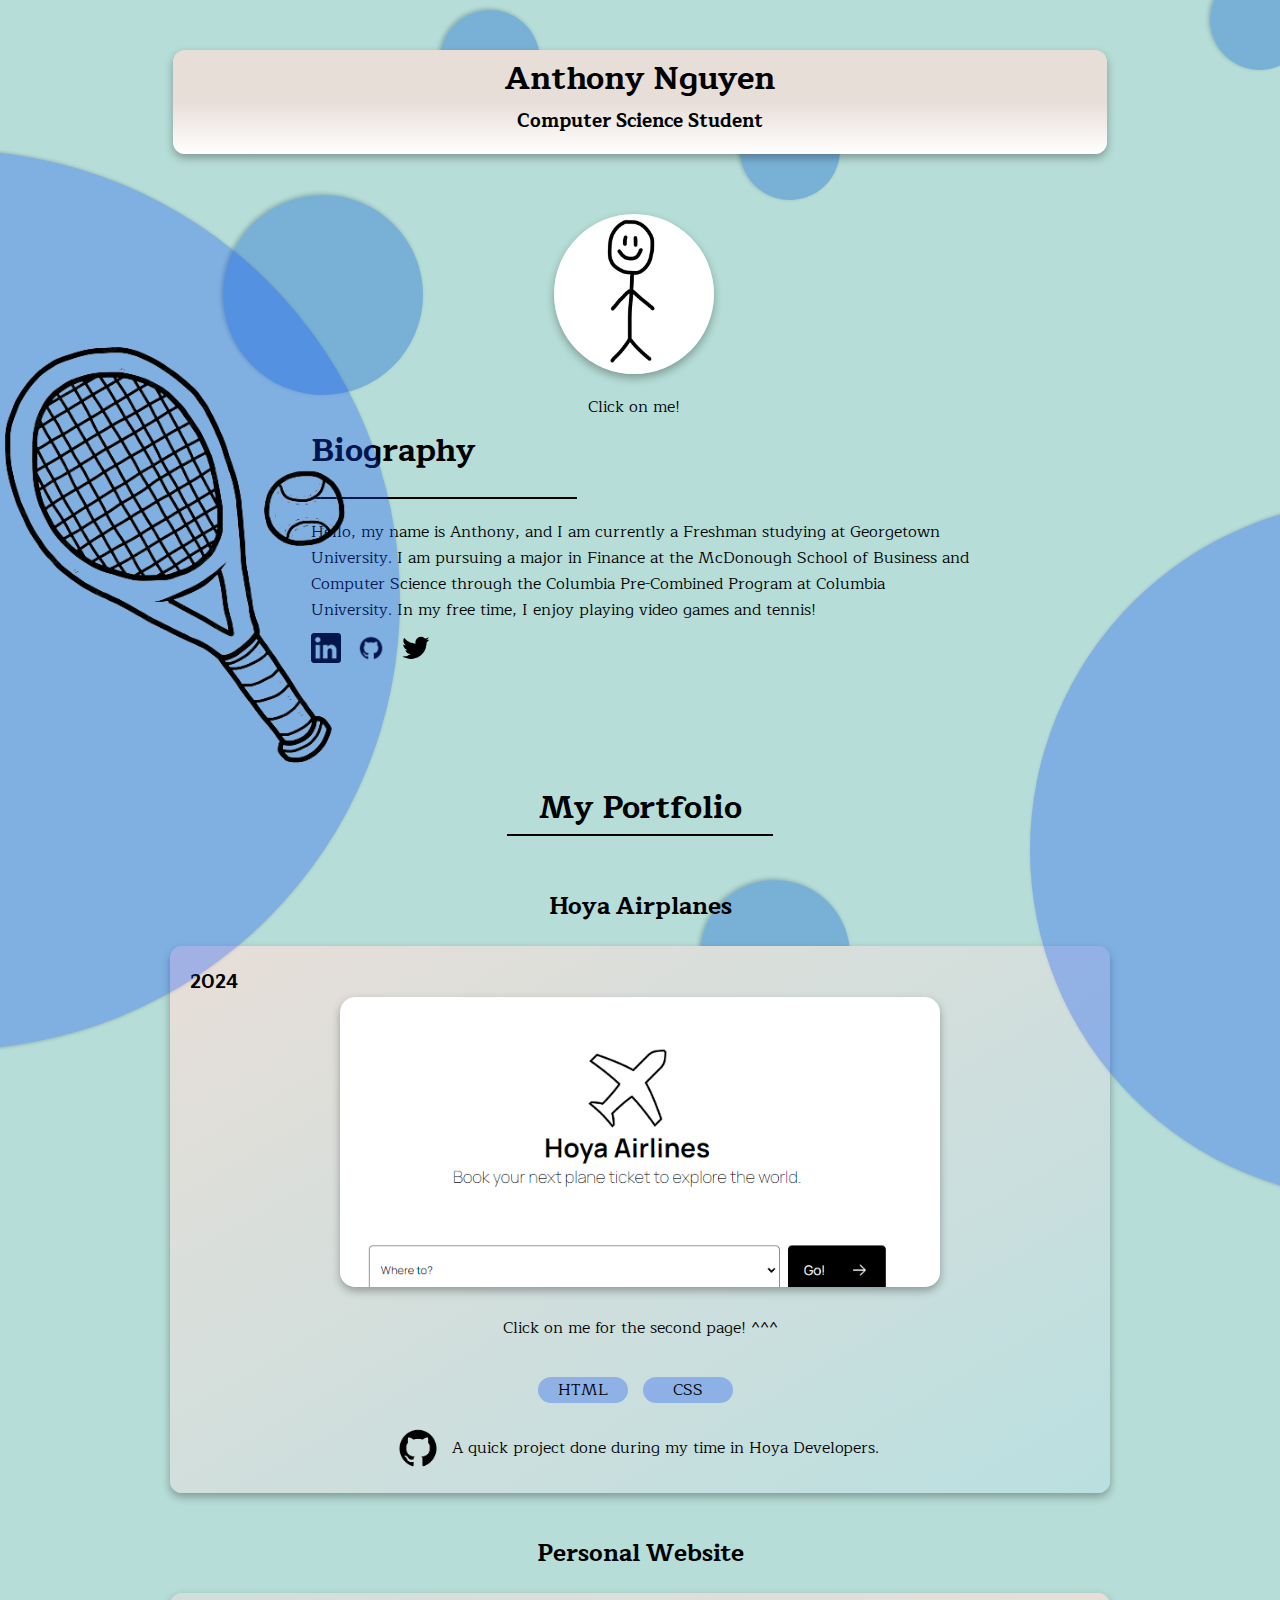
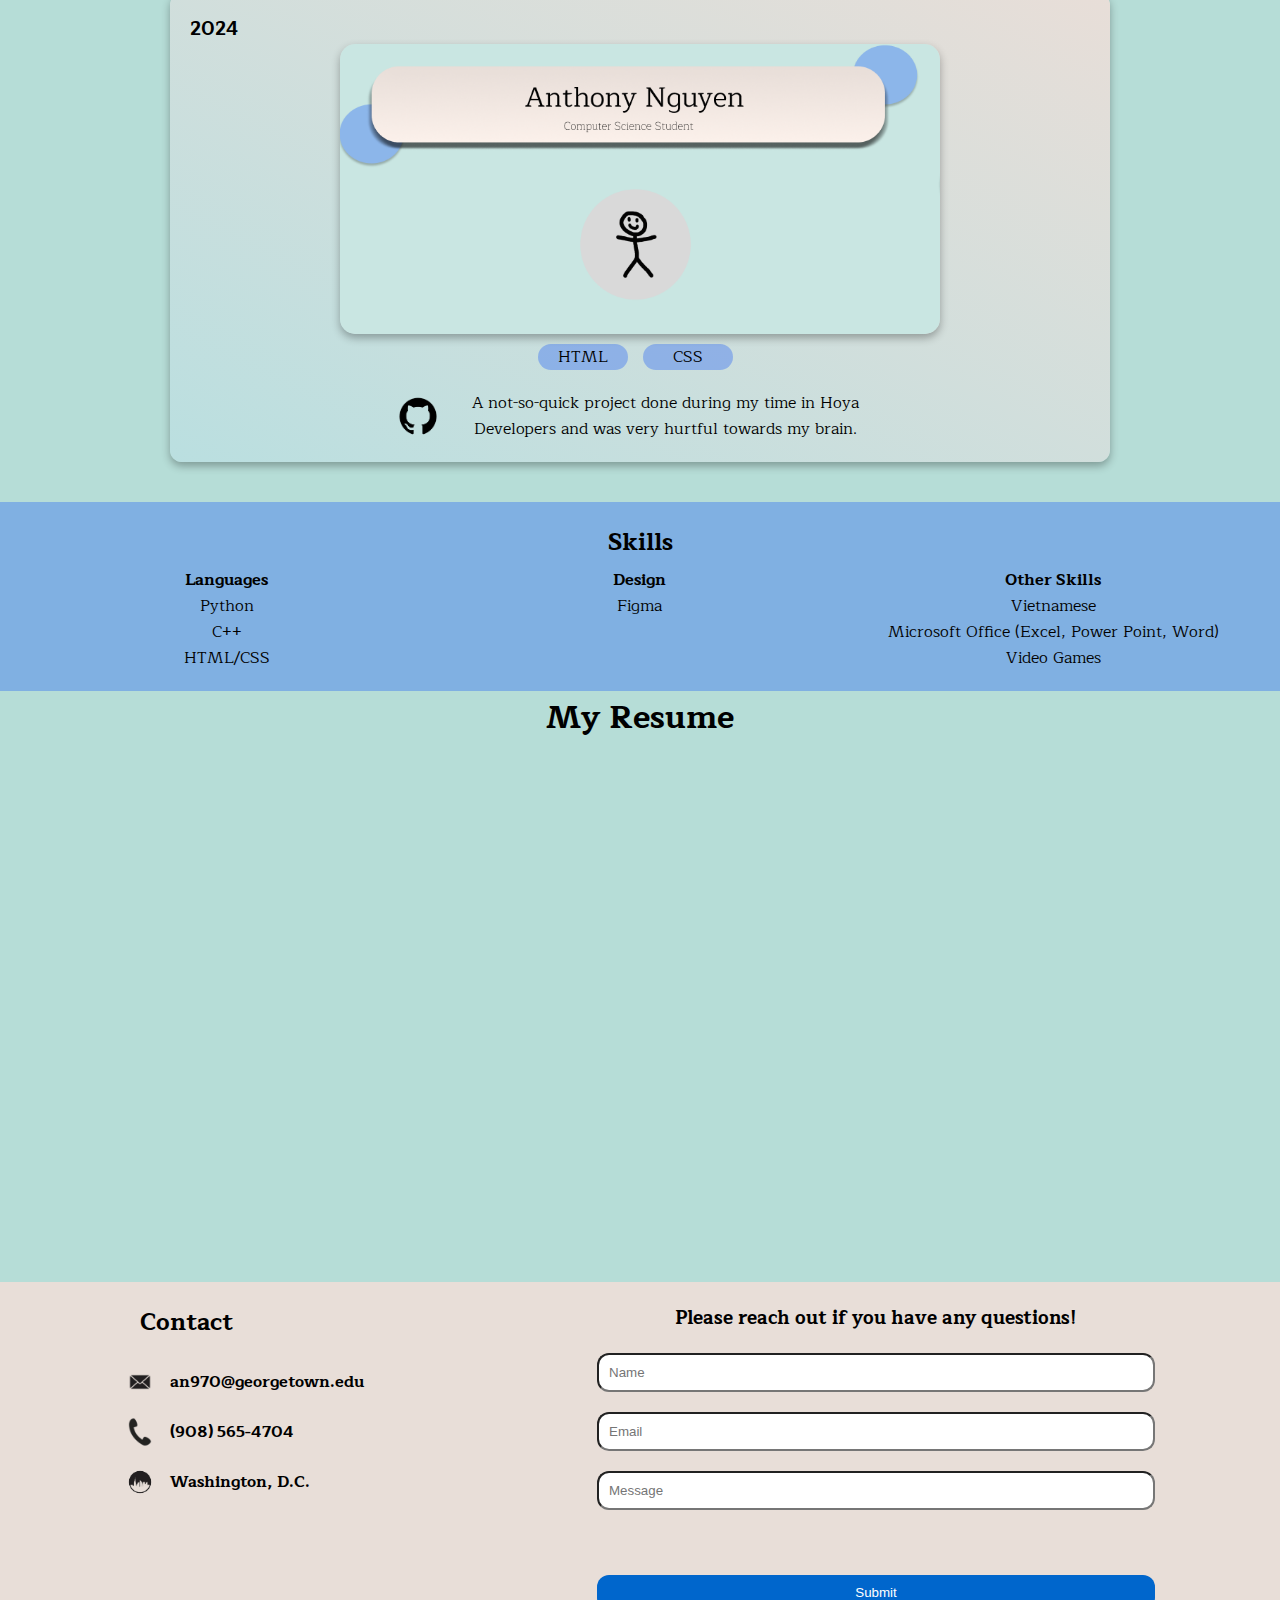
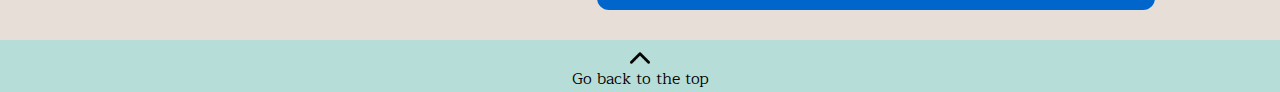
<file: index.html>
<!DOCTYPE html>
<html lang="en">
<head>
    <meta charset="UTF-8" />
    <meta name="viewport" content="width=device-width, initial-scale=1.0" />
    <link rel="preconnect" href="https://fonts.googleapis.com" />
    <link rel="preconnect" href="https://fonts.gstatic.com" crossorigin />
    <link href="https://fonts.googleapis.com/css2?family=Maitree:wght@200;300;400;500;600;700&display=swap" rel="stylesheet" />
    <link rel="stylesheet" href="./front_page.css" />
    <title>Personal Website</title>
</head>
<body>
    <div class="content">
        <div class="decorations">
            <div class="circle"></div>
            <div class="circle2"></div>
            <img src="./assets/tennis_racket.png" alt="Tennis Racket">
        </div>

        <div class="main-container">
            <div class="center-box">
                <div class="center-box-content">
                    <div class="name-box">
                        <h1>Anthony Nguyen</h1>
                        <h3>Computer Science Student</h3>
                    </div>

                    <div class="circle3"></div>
                    <div class="circle4"></div>
                    <div class="circle5"></div>
                    <div class="circle6"></div>
                    <div class="circle7"></div>
                    <div class="circle8"></div>

                    <label for="switchCheckbox1" class="switch-label">
                        <div class="picture"></div>
                        <p>Click on me!</p>
                    </label>

                    <input type="checkbox" id="switchCheckbox1" class="Switch-checkbox">
                    <div id="MeAfter">
                        <img class="Hoya-Airplanes-picture" src="./assets/meafter.png">
                        <p>Me after making this webpage.</p>
                    </div>
                </div>

                <div class="Biography">
                    <h1>Biography</h1>
                    <div class="Biography-line"></div>
                    <p>
                        Hello, my name is Anthony, and I am currently a Freshman studying at Georgetown University. I am pursuing a major in Finance at the McDonough School of Business and Computer Science through the Columbia Pre-Combined Program at Columbia University. In my free time, I enjoy playing video games and tennis!
                    </p>

                    <div class="Connections">
                        <a href="https://www.linkedin.com/in/anthony-nguyen-98b213285/" target="_blank" class="no-decoration">
                            <img src="./assets/ln.png" alt="LinkedIn">
                        </a>
                        <a href="https://github.com/anguyen398" target="_blank" class="no-decoration">
                            <img src="./assets/git.png" alt="GitHub">
                        </a>
                        <label for="twitterCheckbox" class="twitter-logo">
                            <img class="hi" src="./assets/twitter.webp" alt="Twitter">
                        </label>
                    </div>
                </div>

                <input type="checkbox" id="twitterCheckbox" class="customCheckbox">
                <div id="twitterModal">
                    <p>I don't have twitter sorry!</p>
                </div>

                <div class="Portfolio">
                    <h1>My Portfolio</h1>
                    <div class="Portfolio-line"></div>
                </div>

                <div class="Portfolio-content">
                    <div class="Hoya-Airplanes">
                        <h2>Hoya Airplanes</h2>
                        <div class="Hoya-Airplanes-content">
                            <div class="Year1">
                                <h3>2024</h3>
                            </div>

                            <div class="Hoya-Airplanes-picture-container">
                                <label for="switchCheckbox" class="switch-label">
                                    <img class="Hoya-Airplanes-picture" src="./assets/frontpage.PNG" alt="Hoya Airplanes">
                                </label>
                            </div>

                            <input type="checkbox" id="switchCheckbox" class="Switch-checkbox">
                            <div id="SecondPage">
                                <h3>My Second Page</h3>
                                <p>Click on the original image again to close it</p>
                                <img class="Hoya-Airplanes-picture" src="./assets/secondpage.PNG" alt="Hoya Airplanes">
                            </div>

                            <div class="Hoya-Airplanes-picture"></div>
                            <div class="Hoya-Airplanes-content-tags">
                                <div class="Hoya-Airplanes-tag-box"></div>
                                <p>Click on me for the second page! ^^^</p>
                                <br>

                                <div class="HTML1">
                                    <p>HTML</p>
                                </div>

                                <div class="CSS1">
                                    <p>CSS</p>
                                </div>
                            </div>

                            <div class="Bottom-Row1">
                                <div class="Hoya-Airplanes-Git-container">
                                    <a href="https://github.com/anguyen398/hoyaairplanes" target="_blank" class="no-decoration">
                                        <img class="Hoya-Airplanes-picture" src="./assets/git.png" alt="Git">
                                    </a>
                                </div>

                                <div class="Detail1">
                                    <p>A quick project done during my time in Hoya Developers.</p>
                                </div>
                            </div>
                        </div>
                    </div>

                    <div class="Personal-Website">
                        <h2>Personal Website</h2>
                        <div class="Personal-Website-content">
                            <div class="Year2">
                                <h3>2024</h3>
                            </div>

                            <div class="Personal-Website-picture-container">
                                <img class="Personal-Website-picture" src="./assets/website.PNG" alt="Personal Website">
                            </div>

                            <div class="Personal-Website-picture"></div>
                            <div class="Personal Website-content-tags">
                                <div class="Personal Website-tag-box"></div>

                                <div class="HTML2">
                                    <p>HTML</p>
                                </div>

                                <div class="CSS2">
                                    <p>CSS</p>
                                </div>
                            </div>

                            <div class="Bottom-Row2">
                                <div class="Personal-Website-Git-container">
                                    <a href="https://github.com/anguyen398/personalwebsiteoncrack.github.io" target="_blank" class="no-decoration">
                                        <img class="Personal-Website-Git" src="./assets/git.png" alt="Git2">
                                    </a>
                                </div>
                                
                                <div class="Detail2">
                                    <p>A not-so-quick project done during my time in Hoya Developers and was very hurtful towards my brain.</p>
                                </div>
                            </div>
                        </div>
                    </div>

                    <div class="Skills">
                        <h2>Skills</h2>
                        <div class="Skills-box">
                            <div class="Languages">
                                <h4>Languages</h4>
                                <p>Python</p>
                                <p>C++</p>
                                <p>HTML/CSS</p>
                            </div>

                            <div class="Design">
                                <h4>Design</h4>
                                <p>Figma</p>
                            </div>

                            <div class="Other">
                                <h4>Other Skills</h4>
                                <p>Vietnamese</p>
                                <p>Microsoft Office (Excel, Power Point, Word)</p>
                                <p>Video Games</p>
                            </div>
                        </div>
                    </div>

                    <style>
                        #myPDF {
                            width: 50%;
                            height: 500px;
                            margin-bottom: 30px;
                        }
                    </style>

                    <div class="Resume">
                        <div class="Resume-box">
                            <h1>My Resume</h1>
                            <iframe id="myPDF" src="./assets/Anthony_Nguyen_Resume.pdf" frameborder="0"></iframe>
                        </div>
                    </div>
                    
                    <div class="Contact">
                        <div class="Contact-box"></div>
                        <div class="Contact-content-left">
                            <h2>Contact</h2>
                            <div class="Contact-info">
                                <div class="Email">
                                    <img src="./assets/email.png" alt="Email">
                                    <h4>an970@georgetown.edu</h4>
                                </div>

                                <div class="Phone">
                                    <img src="./assets/phone.png" alt="Phone">
                                    <h4>(908) 565-4704</h4>
                                </div>

                                <div class="Location">
                                    <img src="./assets/location.png" alt="Location">
                                    <h4>Washington, D.C.</h4>
                                </div>
                            </div>
                        </div>

                        <div class="Contact-content-right">
                            <h3>Please reach out if you have any questions!</h3>
                            <form action="https://formsubmit.co/an970@georgetown.edu" method="POST">
                                <div class="Name">
                                    <input type="text" name="Name" placeholder="Name" required/>
                                </div>

                                <div class="Email">
                                    <input type="text" name="Email" placeholder="Email" required/>
                                </div>

                                <div class="Message">
                                    <input type="text" name="Message" placeholder="Message" required/>
                                </div>

                                <div class="Submit">
                                    <button type="submit">Submit</button>
                                </div>
                            </form>
                        </div>
                    </div>

                    <div class="To-the-tooop">
                        <a href="#" id="scrollToTop">
                            <img src="./assets/arrow.png" alt="Scroll to Top">
                        </a>
                        <p>Go back to the top</p>
                    </div>
                </div>
            </div>
        </div>
    </div>
</body>
</html>
</file>
<file: front_page.css>
body {
    font-family: 'Maitree', sans-serif;
    color: #000000;
    box-sizing: border-box;
    margin: 0;
    padding: 0;
}

h1, h2, h3, h4, p {
    margin-top: 0; 
}

h1, h2, h3, h4, p {
    margin-bottom: 0; 
}

.content {
    background-color: rgba(72, 170, 156, 0.4);
}

.circle {
    width: 900px; /* Adjust the width as needed */
    height: 600px; /* Set the height to half of the width to create a semi-circle */
    background: rgba(3, 73, 253, 0.3);
    border-top-left-radius: 600px; /* Set the top-left corner radius to half of the width */
    border-top-right-radius: 600px; /* Set the top-right corner radius to half of the width */
    position: absolute; /* Set the position to absolute */
    top: 300px; /* Adjust the top position as needed */
    left: -350px; /* Adjust the left position as needed */
    rotate: 90deg;
    box-shadow: 0 2px 4px rgba(0, 0, 0, 0.3);
}

.circle2 {
    width: 700px; /* Adjust the width as needed */
    height: 500px; /* Set the height to half of the width to create a semi-circle */
    background: rgba(3, 73, 253, 0.3);
    border-top-left-radius: 600px; /* Set the top-left corner radius to half of the width */
    border-top-right-radius: 600px; /* Set the top-right corner radius to half of the width */
    position: absolute; /* Set the position to absolute */
    top: 600px; /* Adjust the top position as needed */
    right: -350px; /* Adjust the left position as needed */
    rotate: 270deg;
    box-shadow: 0 2px 4px rgba(0, 0, 0, 0.3);
}

.circle3 {
    width: 100px; /* Adjust the width as needed */
    height: 100px; /* Set the height to half of the width to create a semi-circle */
    background: rgba(3, 73, 253, 0.4);
    border-radius: 50%;
    position: absolute; /* Set the position to absolute */
    top: 100px; /* Adjust the top position as needed */
    right: 440px; /* Adjust the left position as needed */
    rotate: 130deg;
    z-index: -500;
    box-shadow: 0 2px 4px rgba(0, 0, 0, 0.3);
}

.circle4 {
    width: 100px; /* Adjust the width as needed */
    height: 100px; /* Set the height to half of the width to create a semi-circle */
    background: rgba(3, 73, 253, 0.4);
    border-radius: 50%;
    position: absolute; /* Set the position to absolute */
    top: 10px; /* Adjust the top position as needed */
    left: 440px; /* Adjust the left position as needed */
    rotate: 130deg;
    z-index: -500;
    box-shadow: 0 2px 4px rgba(0, 0, 0, 0.3);
}

.circle5 {
    width: 100px; /* Adjust the width as needed */
    height: 100px; /* Set the height to half of the width to create a semi-circle */
    background: rgba(3, 73, 253, 0.4);
    border-radius: 50%;
    position: absolute; /* Set the position to absolute */
    top: -30px; /* Adjust the top position as needed */
    right: -30px; /* Adjust the left position as needed */
    rotate: 130deg;
    z-index: -500;
    box-shadow: 0 2px 4px rgba(0, 0, 0, 0.3);
}

.circle6 {
    width: 150px; /* Adjust the width as needed */
    height: 150px; /* Set the height to half of the width to create a semi-circle */
    background: rgba(3, 73, 253, 0.4);
    border-radius: 50%;
    position: absolute; /* Set the position to absolute */
    top: 880px; /* Adjust the top position as needed */
    right: 430px; /* Adjust the left position as needed */
    rotate: 130deg;
    z-index: -500;
    box-shadow: 0 2px 4px rgba(0, 0, 0, 0.3);
}

.circle7 {
    width: 200px; /* Adjust the width as needed */
    height: 200px; /* Set the height to half of the width to create a semi-circle */
    background: rgba(3, 73, 253, 0.4);
    border-radius: 50%;
    position: absolute; /* Set the position to absolute */
    top: 195px; /* Adjust the top position as needed */
    right: 857px; /* Adjust the left position as needed */
    rotate: 130deg;
    z-index: -500;
    box-shadow: 0 2px 4px rgba(0, 0, 0, 0.3);
}

.circle8 {
    width: 150px; /* Adjust the width as needed */
    height: 150px; /* Set the height to half of the width to create a semi-circle */
    background: rgba(3, 73, 253, 0.4);
    border-radius: 50%;
    position: absolute; /* Set the position to absolute */
    top: 1520px; /* Adjust the top position as needed */
    right: 1330px; /* Adjust the left position as needed */
    rotate: 130deg;
    z-index: -500;
    box-shadow: 0 2px 4px rgba(0, 0, 0, 0.3);
}

.decorations img {
    position: absolute;
    top: 330px;
    left: -50px;
    width: 50vh;
}

.main-container {
    overflow: hidden;
}

.center-box {
    text-align: center;
}

.name-box {
    padding: 2px;
    background: linear-gradient(to top, #ffffff, #E8DED8 50%);
    width: 930px; 
    height: 100px;
    margin: 0 auto; 
    justify-content: center;
    margin-top: 50px;
    border-radius: 12px;
    margin-bottom: 60px;
    box-shadow: 0 4px 8px rgba(0.2, 0.3, 0.3, 0.3);
    z-index: 999;
}

.picture {
    background-color: transparent;
    width: 100px;
    height: 100px;
    background-image: url('./assets/me.jpg');
    background-size: cover;
    margin: 0 auto;
    border: 3px transparent;
    overflow: hidden;
    border-radius: 50%;
    padding: 30px;
    box-shadow: 0 4px 8px rgba(0.2, 0.3, 0.3, 0.3);
    margin-bottom: 20px;
}

.switch-label {
    cursor: pointer;
    display: inline-block;
}

#MeAfter {
    display: none;
    position: fixed;
    top: 50%;
    left: 50%;
    transform: translate(-50%, -50%);
    padding: 20px;
    z-index: 999;
    background: white;
  }

#switchCheckbox1:checked + #MeAfter {
    display: block;
}

.Biography {
    padding: 2px;
    margin-top: 20px;
    width: 658px;
    justify-content: center;
    text-align: left;
    margin: 0 auto;
}

.Biography-line {
    border: 1px solid black;
    margin:20px 0;
    width: 264px;
}

.Connections img {
    margin-top: 10px;
    width: 30px;
    height: 30px;
    margin-right: 10px;
    margin-bottom: 80px;
}

.hi:hover {
    cursor: pointer;
}
input.customCheckbox {
    width: 0px;
    height: 0px;
}

#twitterModal {
    display: none;
    position: fixed;
    top: 50%;
    left: 50%;
    transform: translate(-50%, -50%);
    padding: 20px;
    background-color: yellow;
    z-index: 999;
  }
#twitterCheckbox:checked + #twitterModal {
    display: block;
}

.no-decoration {
    text-decoration: none;
}

.Portfolio {
    margin-top: 100px;
    justify-content: center;
    text-align: center;
    margin: 0 auto;
    width: 900px;
    margin-bottom: 50px;
}

.Portfolio-line {
    justify-content: center;
    margin: 0 auto;
    border: 1px solid black;
    width: 264px;
}

.Hoya-Airplanes-content {
    justify-content: center;
    margin: 0 auto;
    margin-top: 20px;
    width: 900px;
    height: 100%;
    background: linear-gradient(to bottom right, #E8DED8, rgb(186, 223, 224));
    border-radius: 12px;
    padding: 20px;
    margin-bottom: 40px;
    box-shadow: 0 4px 8px rgba(0.2, 0.3, 0.3, 0.3);
}

.Year1 {
    top: 0;
    left: 0;
    text-align: left;
}

.Hoya-Airplanes-picture-container {
    width: 600px;
    height: 290px;
    overflow: hidden;
    margin: 0 auto;
    justify-content: center;
    border-radius: 15px; 
    box-shadow: 0 4px 8px rgba(0.2, 0.3, 0.3, 0.3);
}

.Hoya-Airplanes-picture {
    width: 100%;
    height: 100%;
    object-fit: cover;
    border-radius: 15px; 
}

input.Switch-checkbox {
    height: 0px;
    width: 0px;
}
.switch-label:hover {
    cursor: pointer;
}

#SecondPage {
    display: none;
    position: fixed;
    top: 50%;
    left: 50%;
    transform: translate(-50%, -50%);
    padding: 20px;
    z-index: 999;
    background: white;
  }

#switchCheckbox:checked + #SecondPage {
    display: block;
}

.HTML1, .CSS1 {
    display: inline-block;
    margin-top: 10px;
    margin-right: 10px;
    background-color: rgba(3, 73, 253, 0.3);
    width: 10%;
    border-radius: 15px;
    margin-bottom: 20px;
}

.Bottom-Row1 {
    display: flex;
    justify-content: center;
    align-items: center; 
  }
  
.Hoya-Airplanes-Git-container {
    width: 50px;
    height: 50px;
    overflow: hidden;
    border-radius: 15px;
  }
  
.Hoya-Airplanes-Git {
    width: 100%;
    height: 100%;
    object-fit: cover;
    border-radius: 15px;
  }
  
.Detail1 {
    width: calc(50% - 5px); 
    text-align: center;
  }

.Personal-Website-content {
    justify-content: center;
    margin: 0 auto;
    margin-top: 20px;
    width: 900px;
    height: 100%;
    background: linear-gradient(to bottom left, #E8DED8, rgb(186, 223, 224));
    border-radius: 12px;
    padding: 20px;
    margin-bottom: 40px;
    box-shadow: 0 4px 8px rgba(0.2, 0.3, 0.3, 0.3);
}

.Year2 {
    top: 0;
    left: 0;
    text-align: left;
}

.Personal-Website-picture-container {
    width: 600px;
    height: 290px;
    overflow: hidden;
    margin: 0 auto;
    justify-content: center;
    border-radius: 15px; 
    box-shadow: 0 4px 8px rgba(0.2, 0.3, 0.3, 0.3);
}

.Personal-Website-picture {
    width: 100%;
    height: 100%;
    object-fit: cover;
    border-radius: 15px; 
}

.HTML2, .CSS2 {
    display: inline-block;
    margin-top: 10px;
    margin-right: 10px;
    background-color: rgba(3, 73, 253, 0.3);
    width: 10%;
    border-radius: 15px;
    margin-bottom: 20px;
}

.Bottom-Row2 {
    display: flex;
    justify-content: center;
    align-items: center; 
  }
  
.Personal-Website-Git-container {
    width: 50px;
    height: 50px;
    overflow: hidden;
    border-radius: 15px;
  }
  
.Personal-Website-Git {
    width: 100%;
    height: 100%;
    object-fit: cover;
    border-radius: 15px;
  }
  
.Detail2 {
    width: calc(50% - 5px); 
    text-align: center;
  }

.Skills {
    padding: 20px;
    background-color: rgba(3, 73, 253, 0.3);
    margin-top: 20px;
}

.Skills-content {
    text-align: center;
    margin-bottom: 0px;
}

.Skills-box {
    display: flex;
    justify-content: space-around;
    flex-wrap: wrap;
}

.Languages, .Design, .Other {
    margin-top: 5px;
    width: 30%;
}

.Contact {
    display: flex;
    flex-wrap: wrap;
    padding: 20px;
    background-color: #E8DED8;
}

.Contact-content-left, .Contact-content-right {
    width: 30%;
}

.Contact-content-left {
    text-align: left;
    margin-left: 100px;
}

.Contact-content-left h2 {
    margin-bottom: 20px;
    margin-left: 20px;
}

.Contact-info {
    display: flex;
    flex-direction: column;
    align-items: flex-start;
}

.Contact-info > div {
    display: flex;
    align-items: center;
    margin-bottom: 10px;
}

.Contact-info img {
    margin-right: 10px;
    width: 40px; 
    height: 40px;
}

.Contact-content-right {
    width: 50%; 
    margin: 0 auto; 
}

.Contact-content-right h3 {
    margin-bottom: 20px;
}

.Name {
    margin-bottom: 10px;
}

.Email {
    margin-bottom: 10px; 
}

.Message {
    top: 0;
    right: 0;
    margin-bottom: 55px;
}

input, button {
    padding: 10px;
    margin-bottom: 10px;
    width: 90%;
    box-sizing: border-box;
    border-radius: 12px;
}

button {
    background-color: #0066cc;
    color: #fff;
    cursor: pointer;
    border: none;
}

button:hover {
    background-color: #005599;
}

.To-the-tooop img{
    rotate: 270deg;
    width: 20px; 
    height: 20px;
    margin-bottom: -10px;
}

@media screen and (min-width: 1920px) {
    .main-container {
        width: 100%;
    }
}

@media only screen and (max-width: 767px) {
    .main-container {
        width: 100%;
    }
}

@media only screen and (min-width: 1025px) and (max-width: 1366px) {
    .main-container {
        width: 100%;
    }
}
</file>
